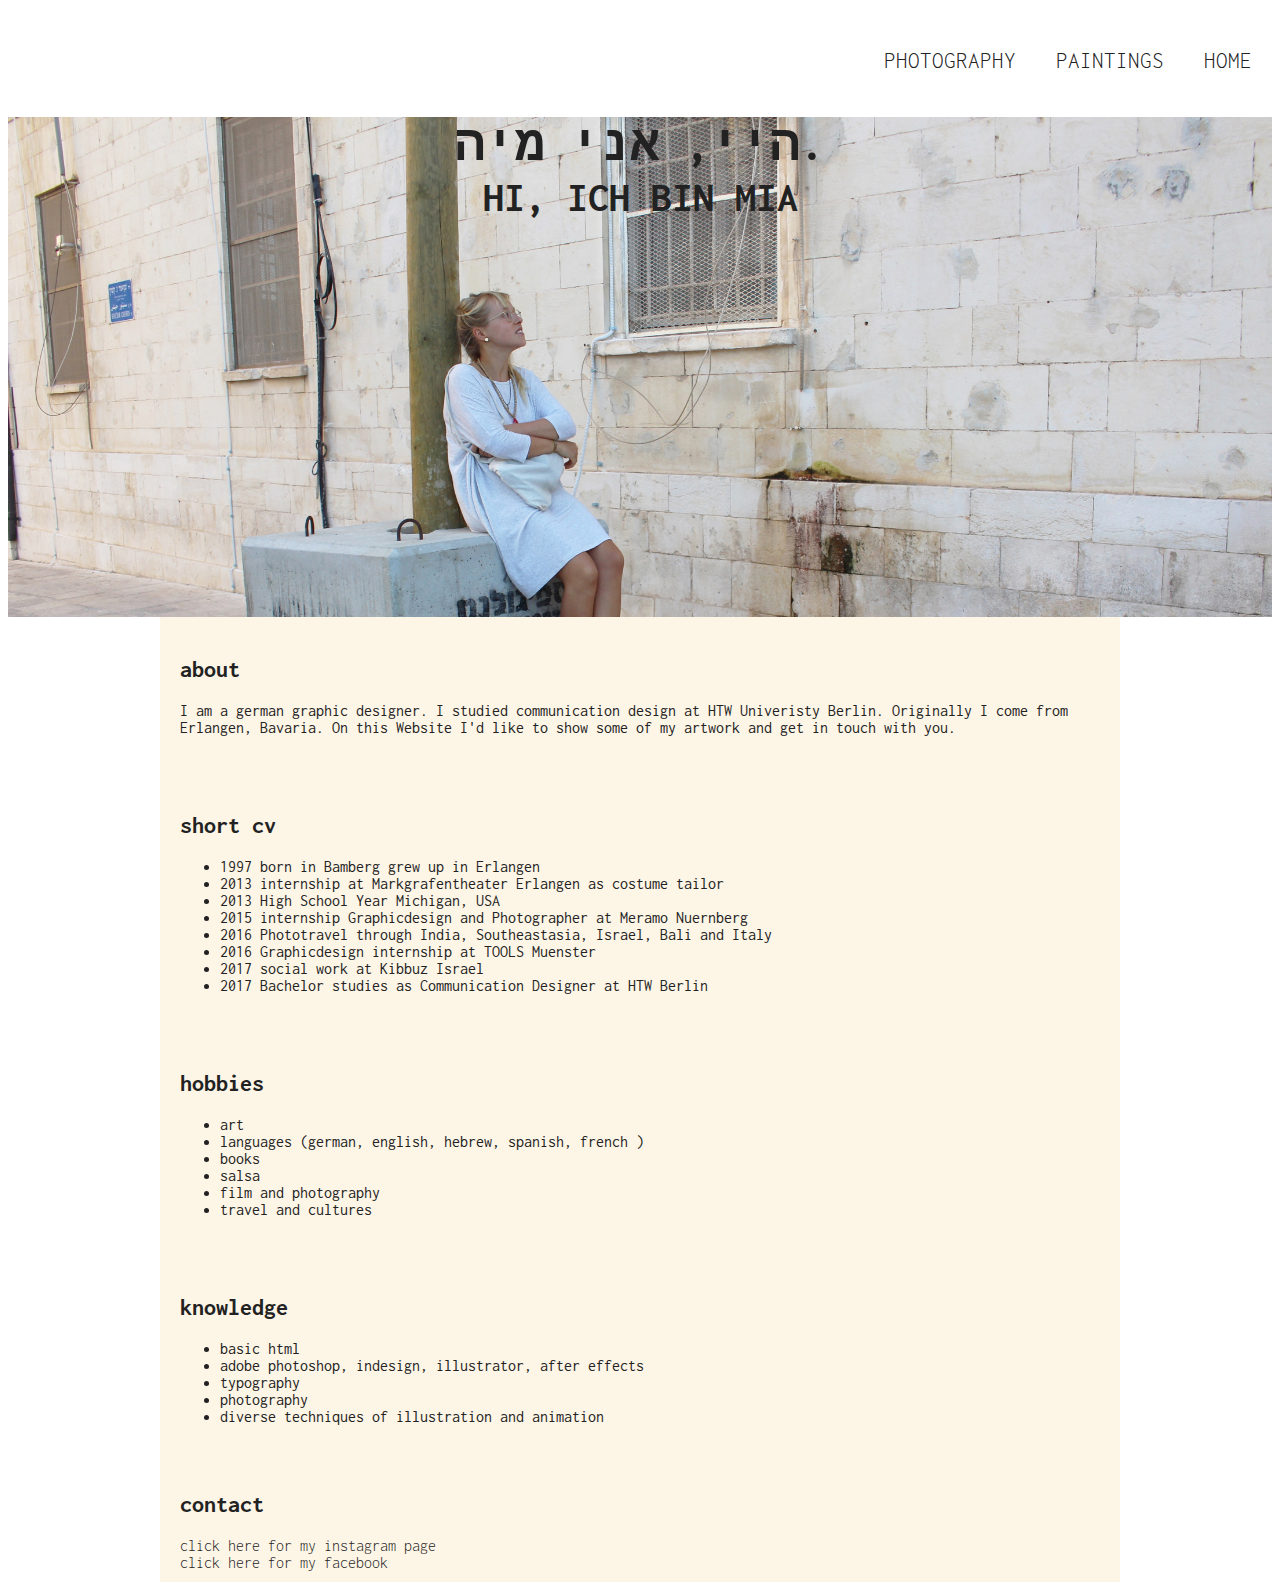
<file: index.html>
<!DOCTYPE html>
<html lang="de">
<head>
  <link href="https://fonts.googleapis.com/css?family=Inconsolata" rel="stylesheet" type=text/css>
  <meta http-equiv="Content-Type" content="text/html; charset=utf-8" />
  <title>Mia Grote</title>
  <meta name="description" content="Meine Webseite mit Portfolio, Kontaktdaten und Informationen über mich." />
  <meta name="keywords" content="portfolio, webdesign, Htw student, design" />
  <meta name="language" content="de" />
  <link href="design.css" rel="stylesheet">

</head>

<body>

<div class="container">
  <div class="main-header-container">
   <header class="main-header clearfix">
    <nav>
      <ul class="clearfix">
        <li><a href="photography.html/photography.html">photography</a></li>
        <li><a href="paintings.html/paintings.html">paintings</a></li>
        <li><a href="index.html">home</a></li>
      </ul>
    </nav>
   </header>
  </div>

  <div class="intro-container">
    <section class="intro">
    <h1>היי, אני מיה. <span> hi, ich bin Mia</span></h1>
    </section>
  </div>


  <div class="about-content-container">
   <section class="about-text">
    <h2>about</h2>
     <p>
       I am a german graphic designer. I studied communication design at HTW Univeristy Berlin. Originally I come from Erlangen, Bavaria. On this Website I'd like to show some of my artwork and get in touch with you.
     </p>
   </section>
  </div>

  <div class="short-cv-content-container">
     <section class="short-cv-text">
      <h2>short cv</h2>
      <ul>
        <li>1997 born in Bamberg grew up in Erlangen</li>
        <li>2013 internship at Markgrafentheater Erlangen as costume tailor</li>
        <li>2013 High School Year Michigan, USA</li>
        <li>2015 internship Graphicdesign and Photographer at Meramo Nuernberg</li>
        <li>2016 Phototravel through India, Southeastasia, Israel, Bali and Italy</li>
        <li>2016 Graphicdesign internship at TOOLS Muenster
        <li>2017 social work at Kibbuz Israel</li>
        <li>2017 Bachelor studies as Communication Designer at HTW Berlin</li>
      </ul>
     </section>
  </div>

  <div class="hobbies-content-container">
     <section class="hobbies-text">
      <h2>hobbies</h2>
      <ul>
        <li>art</li>
        <li>languages (german, english, hebrew, spanish, french )</li>
        <li>books</li>
        <li>salsa</li>
        <li>film and photography</li>
        <li>travel and cultures</li>
      </ul>
   </section>
  </div>

  <div class="knowledge-content-container">
     <section class="knowledge-text">
      <h2>knowledge</h2>
      <ul>
        <li>basic html</li>
        <li>adobe photoshop, indesign, illustrator, after effects</li>
        <li>typography</li>
        <li>photography</li>
        <li>diverse techniques of illustration and animation</li>
      </ul>
   </section>
  </div>

  <div class="contact-content-container">
     <section class="contact-text">
      <h2>contact</h2>

      <a href="https://www.instagram.com/miagr05/">click here for my instagram page</a><br>
      <a href="https://www.facebook.com/mia.grote">click here for my facebook</a>
     </section>
  </div>

</div>



</body>
</html>
</file>
<file: design.css>
* {
  box-sizing: border-box;
}

body {
 font-family: 'Inconsolata', monospace;
}


* {
  text-decoration: none;
  color: #222;
}

.main-header-container {
  background: #fff;
}

.main-header-container
.intro-container {
  width: 960px;
  padding:20px;
  margin: 0 auto;
  background: #222
}

.main-header ul {
  list-style: none;
  margin: 0;
  padding: 0;
}

.main-header nav {
  float: right;
}


.main-header li {
  float: left;
  padding-top: 30px;
}

.main-header nav a {
  display: block;
  padding: 10px 20px;
  text-transform: uppercase;
  font-size: 23px;
  font-weight: 300;
  color:#222;
  border-bottom: 1px solid transparent;
}

.intro-container {
  background: transparent url(images/profil.jpg) bottom center no-repeat;
  height: 500px;
  background-size: cover;
}

.intro {
  text-align: center;
}

.intro h1{
  font-size: 50px;
  text-transform: uppercase;
}

.intro h1 span {
  display: block;
  font-size: 42px;
}

.about-content-container {
  background: #f1ede4;
}

.about-content-container {
  width: 960px;
  padding:20px;
  margin: 0 auto;
  background: #FDF5E6
}


.short-cv-content-container {
  width: 960px;
  padding:20px;
  margin: 0 auto;
  background:	#FDF5E6
}


.hobbies-content-container {
  width: 960px;
  padding:20px;
  margin: 0 auto;
  background: 	#FDF5E6
}

.knowledge-content-container {
  width: 960px;
  padding:20px;
  margin: 0 auto;
  background: 	#FDF5E6
}

.contact-content-container {
  width: 960px;
  padding:20px;
  margin: 0 auto;
  background: #FDF5E6
}

.contact-content-container {
  display: block;
  padding: 10px 20px;
  font-weight: 300;
  color:#222;
  border-bottom: 1px solid transparent;
}

.main-header nav a:hover {
  border-color: #FFEBCD
}


/* clearfix */

.clearfix:before,
.clearfix:after {
  content:" ";
  display: table;
}

.clearfix:after {
  clear: both;
}
</file>
